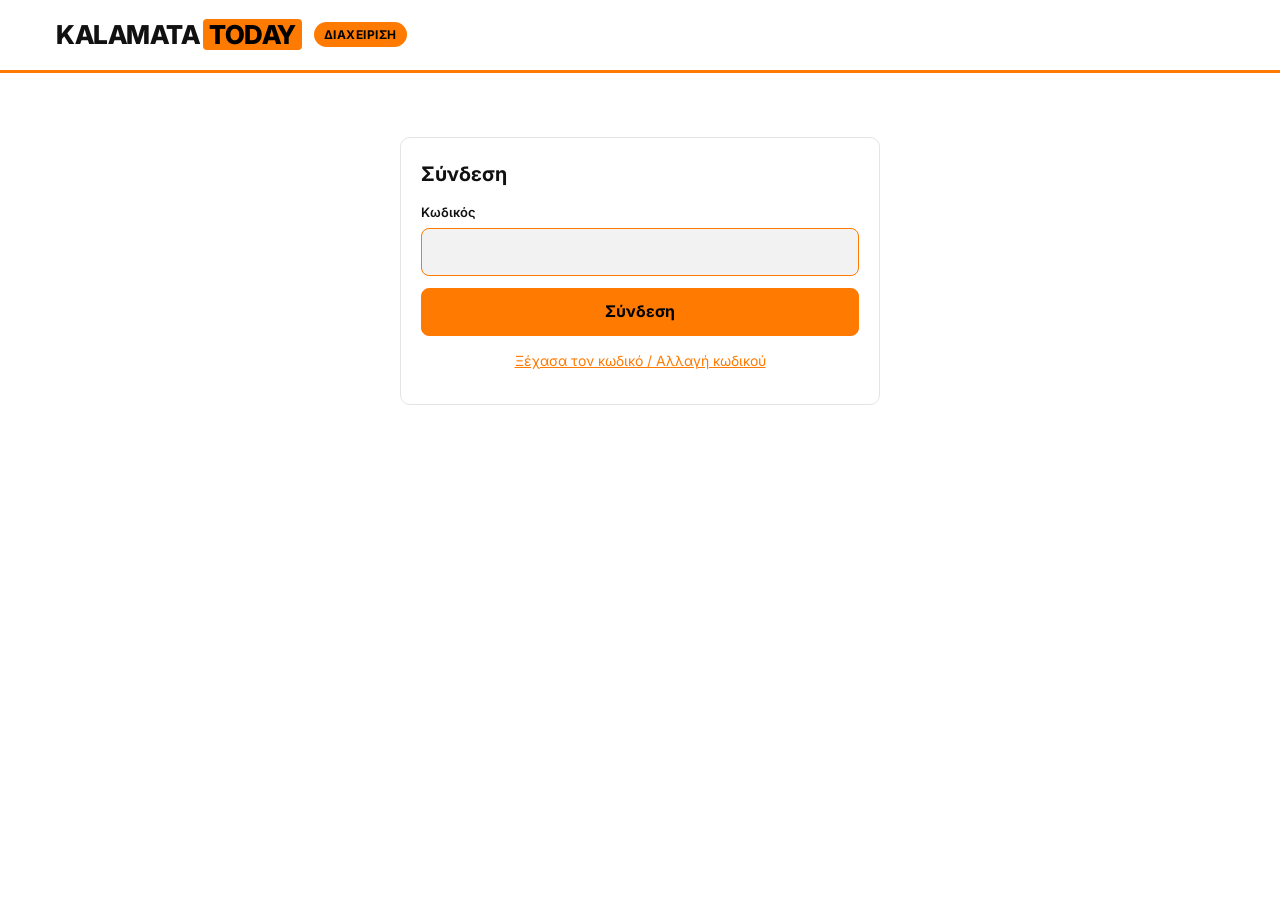
<file: admin.html>
<!DOCTYPE html>
<html lang="el">
<head>
  <meta charset="UTF-8">
  <meta name="viewport" content="width=device-width, initial-scale=1.0">
  <meta name="robots" content="noindex, nofollow">
  <title>Διαχείριση | Kalamata Today</title>
  <link rel="preconnect" href="https://fonts.googleapis.com">
  <link rel="preconnect" href="https://fonts.gstatic.com" crossorigin>
  <link href="https://fonts.googleapis.com/css2?family=Inter:wght@400;500;600;700;800&display=swap" rel="stylesheet">
  <link rel="stylesheet" href="style.css">
  <link rel="stylesheet" href="admin.css">
  <script>
    try { if (localStorage.getItem("theme") === "dark") document.documentElement.dataset.theme = "dark"; } catch (e) {}
  </script>
</head>
<body>

  <header class="header">
    <div class="container header-inner admin-header">
      <a href="index.html" class="logo" target="_blank" rel="noopener">
        <span class="logo-main">KALAMATA</span><span class="logo-accent">TODAY</span>
      </a>
      <span class="admin-badge">Διαχείριση</span>
      <button class="btn-ghost" id="logout" hidden>Αποσύνδεση</button>
    </div>
  </header>

  <main class="container admin">

    <!-- Σύνδεση -->
    <section class="panel login" id="login-view" hidden>
      <p class="msg" id="login-msg" hidden></p>

      <!-- Σύνδεση με κωδικό -->
      <div id="password-mode" hidden>
        <h1>Σύνδεση</h1>
        <form id="password-form">
          <label for="password">Κωδικός</label>
          <input type="password" id="password" autocomplete="current-password" required>
          <button type="submit" class="btn">Σύνδεση</button>
        </form>
        <p class="switch"><a href="#" id="to-setup">Ξέχασα τον κωδικό / Αλλαγή κωδικού</a></p>
      </div>

      <!-- Πρώτη ρύθμιση: token + νέος κωδικός -->
      <div id="setup-mode" hidden>
        <h1>Ρύθμιση κωδικού</h1>
        <p>Βάλτε <strong>μία φορά</strong> το κλειδί (token) του GitHub και διαλέξτε έναν κωδικό.
          Από εκεί και πέρα θα μπαίνετε μόνο με τον κωδικό, από οποιαδήποτε συσκευή.</p>
        <form id="setup-form">
          <label for="token">GitHub token</label>
          <input type="password" id="token" autocomplete="off" required placeholder="github_pat_...">
          <label for="new-password">Νέος κωδικός (τουλάχιστον 10 χαρακτήρες)</label>
          <input type="password" id="new-password" autocomplete="new-password" required minlength="10">
          <label for="new-password-2">Ξανά ο κωδικός</label>
          <input type="password" id="new-password-2" autocomplete="new-password" required minlength="10">
          <button type="submit" class="btn">Αποθήκευση και σύνδεση</button>
        </form>
        <p class="switch" id="to-password-wrap" hidden><a href="#" id="to-password">← Πίσω στη σύνδεση με κωδικό</a></p>
      </div>

      <details class="help" id="token-help" hidden>
        <summary>Πώς φτιάχνω token;</summary>
        <ol>
          <li>Ανοίξτε το <a href="https://github.com/settings/personal-access-tokens/new" target="_blank" rel="noopener">GitHub → Fine-grained token</a>.</li>
          <li><strong>Token name:</strong> Kalamata Today admin. <strong>Expiration:</strong> όσο θέλετε (π.χ. 1 χρόνο).</li>
          <li><strong>Repository access:</strong> Only select repositories → <strong>Kalamata-Today</strong>.</li>
          <li><strong>Permissions → Repository permissions → Contents:</strong> Read and write.</li>
          <li>Πατήστε <strong>Generate token</strong>, αντιγράψτε το και βάλτε το εδώ.</li>
        </ol>
      </details>
    </section>

    <!-- Πίνακας διαχείρισης -->
    <div id="app-view" hidden>
      <p class="msg" id="status" hidden></p>

      <!-- Πρωτοσέλιδο: τα 3 θέματα στην κορυφή του site -->
      <section class="panel">
        <h2>Πρωτοσέλιδο <span class="count">— έτσι φαίνεται τώρα η κορυφή του site</span></h2>
        <div class="front" id="front"></div>
        <p class="hint">Για να αλλάξετε ποιο θέμα μπαίνει πού, διαλέξτε «Θέση» στη λίστα ειδήσεων πιο κάτω.
          Οι θέσεις που μένουν «αυτόματα» παίρνουν τις πιο πρόσφατες ειδήσεις.</p>
      </section>

      <div class="admin-layout">
        <!-- Φόρμα είδησης -->
        <section class="panel">
          <h2 id="form-title">Νέα είδηση</h2>
          <form id="news-form">
            <label for="f-title">Τίτλος</label>
            <input type="text" id="f-title" required maxlength="160">

            <label for="f-excerpt">Περίληψη</label>
            <textarea id="f-excerpt" rows="4" required maxlength="600"></textarea>

            <label for="f-body">Πλήρες κείμενο <span class="hint">(προαιρετικό · αφήστε κενή γραμμή ανάμεσα στις παραγράφους)</span></label>
            <textarea id="f-body" rows="10" maxlength="20000"></textarea>

            <label for="f-featured">Θέση στο πρωτοσέλιδο</label>
            <select id="f-featured">
              <option value="">Αυτόματα (με βάση την ημερομηνία)</option>
              <option value="1">1 · Κεντρικό θέμα (μεγάλο)</option>
              <option value="2">2 · Δεξιά πάνω</option>
              <option value="3">3 · Δεξιά κάτω</option>
            </select>

            <div class="row">
              <div>
                <label for="f-category">Κατηγορία</label>
                <select id="f-category" required>
                  <option>Τοπικά</option>
                  <option>Πολιτική</option>
                  <option>Οικονομία</option>
                  <option>Αθλητικά</option>
                  <option>Πολιτισμός</option>
                  <option>Καιρός</option>
                </select>
              </div>
              <div>
                <label for="f-date">Ημερομηνία &amp; ώρα</label>
                <input type="datetime-local" id="f-date" required>
              </div>
            </div>

            <label for="f-image">Φωτογραφία</label>
            <div class="image-field">
              <div class="preview" id="preview"></div>
              <div>
                <input type="file" id="f-image" accept="image/*">
                <button type="button" class="btn-ghost small" id="remove-image" hidden>Αφαίρεση φωτογραφίας</button>
                <p class="hint">Μικραίνει αυτόματα πριν ανέβει.</p>
              </div>
            </div>

            <div class="actions">
              <button type="submit" class="btn" id="save-btn">Δημοσίευση</button>
              <button type="button" class="btn-ghost" id="cancel-edit" hidden>Ακύρωση</button>
            </div>
          </form>
        </section>

        <!-- Έκτακτα -->
        <section class="panel">
          <h2>Έκτακτα (ticker)</h2>
          <form id="breaking-form">
            <label for="f-breaking">Ένα θέμα ανά γραμμή</label>
            <textarea id="f-breaking" rows="6"></textarea>
            <div class="actions">
              <button type="submit" class="btn">Αποθήκευση έκτακτων</button>
            </div>
          </form>
        </section>
      </div>

      <!-- Λίστα ειδήσεων -->
      <section class="panel">
        <div class="list-head">
          <h2>Ειδήσεις <span class="count" id="count"></span></h2>
          <input type="search" id="list-search" placeholder="Αναζήτηση..." aria-label="Αναζήτηση ειδήσεων">
        </div>
        <p class="hint">Με τη σειρά που εμφανίζονται στο site: η νεότερη πρώτη. Για να ανεβάσετε μια είδηση,
          αλλάξτε την ημερομηνία και ώρα της ή βάλτε την στο πρωτοσέλιδο.</p>
        <ul class="news-list" id="news-list"></ul>
      </section>
    </div>
  </main>

  <script src="admin.js"></script>
</body>
</html>
</file>
<file: style.css>
:root {
  /* Φωτεινό θέμα (προεπιλογή) */
  --bg: #ffffff;
  --bar: #f5f5f5;
  --header-bg: rgba(255, 255, 255, 0.95);
  --surface: #ffffff;
  --surface-2: #f2f2f2;
  --border: #e4e4e4;
  --orange: #ff7a00;
  --orange-dark: #e06500;
  --text: #111111;
  --muted: #666666;
  --on-orange: #000000;
  --radius: 10px;
  color-scheme: light;
}

/* Σκοτεινό θέμα (διακόπτης) */
:root[data-theme="dark"] {
  --bg: #0b0b0b;
  --bar: #000000;
  --header-bg: rgba(11, 11, 11, 0.95);
  --surface: #151515;
  --surface-2: #1e1e1e;
  --border: #2a2a2a;
  --text: #f2f2f2;
  --muted: #a0a0a0;
  color-scheme: dark;
}

* { box-sizing: border-box; margin: 0; padding: 0; }

body {
  font-family: "Inter", system-ui, -apple-system, sans-serif;
  background: var(--bg);
  color: var(--text);
  line-height: 1.6;
  transition: background .3s, color .3s;
}

a { color: inherit; text-decoration: none; }

[hidden] { display: none !important; }

.container {
  max-width: 1200px;
  margin: 0 auto;
  padding: 0 16px;
}

/* Top bar */
.topbar {
  background: var(--bar);
  border-bottom: 1px solid var(--border);
  font-size: 13px;
  color: var(--muted);
}
.topbar-inner {
  display: flex;
  justify-content: space-between;
  padding: 6px 16px;
}
.weather strong { color: var(--orange); }

/* Header */
.header {
  position: sticky;
  top: 0;
  z-index: 100;
  background: var(--header-bg);
  backdrop-filter: blur(8px);
  border-bottom: 3px solid var(--orange);
}
.header-inner {
  display: flex;
  align-items: center;
  gap: 24px;
  padding: 14px 16px;
}
.logo {
  font-weight: 800;
  font-size: 26px;
  letter-spacing: -0.5px;
  white-space: nowrap;
}
.logo-main { color: var(--text); }
.logo-accent {
  color: var(--on-orange);
  background: var(--orange);
  padding: 0 6px;
  margin-left: 4px;
  border-radius: 4px;
}
.nav {
  display: flex;
  gap: 4px;
  flex: 1;
}
.nav a {
  padding: 8px 12px;
  font-weight: 600;
  font-size: 15px;
  border-radius: 6px;
  color: var(--muted);
  transition: color .2s, background .2s;
}
.nav a:hover { color: var(--text); background: var(--surface-2); }
.nav a.active { color: var(--orange); }

.search input {
  background: var(--surface-2);
  border: 1px solid var(--border);
  color: var(--text);
  padding: 8px 14px;
  border-radius: 20px;
  width: 180px;
  font: inherit;
  font-size: 14px;
}
.search input:focus { outline: none; border-color: var(--orange); }

.nav { order: 1; }
.search { order: 2; }

/* Διακόπτης θέματος */
.theme-toggle {
  order: 3;
  display: flex;
  align-items: center;
  gap: 8px;
  background: none;
  border: none;
  cursor: pointer;
  color: var(--text);
  font: inherit;
  font-size: 18px;
  padding: 4px;
}
.theme-toggle .track {
  width: 46px;
  height: 26px;
  border-radius: 13px;
  background: var(--surface-2);
  border: 1px solid var(--border);
  position: relative;
  transition: background .3s;
}
.theme-toggle .thumb {
  position: absolute;
  top: 2px;
  left: 2px;
  width: 20px;
  height: 20px;
  border-radius: 50%;
  background: var(--orange);
  transition: transform .3s;
}

.theme-toggle .icon { display: block; flex-shrink: 0; }
[data-theme="dark"] .theme-toggle .thumb { transform: translateX(20px); }
.theme-toggle:focus-visible { outline: 2px solid var(--orange); outline-offset: 2px; border-radius: 6px; }

.menu-toggle {
  order: 4;
  display: none;
  background: none;
  border: none;
  color: var(--orange);
  font-size: 26px;
  cursor: pointer;
  margin-left: auto;
}

/* Ticker */
.ticker {
  background: var(--surface);
  border-bottom: 1px solid var(--border);
}
.ticker-inner {
  display: flex;
  align-items: center;
  gap: 12px;
  padding: 8px 16px;
  overflow: hidden;
}
.ticker-label {
  background: var(--orange);
  color: var(--on-orange);
  font-weight: 800;
  font-size: 12px;
  padding: 4px 10px;
  border-radius: 4px;
  flex-shrink: 0;
}
.ticker-track { overflow: hidden; flex: 1; }
.ticker-content {
  display: inline-block;
  white-space: nowrap;
  animation: scroll 40s linear infinite;
  font-size: 14px;
}
.ticker-content span { margin-right: 48px; }
.ticker-content span::before { content: "● "; color: var(--orange); }
@keyframes scroll {
  from { transform: translateX(0); }
  to { transform: translateX(-50%); }
}

/* Hero */
.hero {
  margin: 28px 0 0;
  display: grid;
  grid-template-columns: 2fr 1fr;
  gap: 16px;
}
.hero-main, .hero-side > a {
  position: relative;
  border-radius: var(--radius);
  overflow: hidden;
  display: flex;
  align-items: flex-end;
  cursor: pointer;
}
.hero-main { min-height: 420px; }
.hero-side { display: grid; gap: 16px; }
.hero-side > a { min-height: 202px; }
.hero .overlay {
  position: relative;
  padding: 24px;
  width: 100%;
  background: linear-gradient(transparent, rgba(0,0,0,.9) 60%);
}
.hero-main h1 { font-size: 32px; line-height: 1.2; margin: 8px 0; }
.hero-side h3 { font-size: 18px; line-height: 1.3; margin-top: 6px; }
.hero .overlay { color: #fff; }
.hero p { color: #ddd; }

/* Image placeholders */
.img {
  position: absolute;
  inset: 0;
  background-size: cover;
  background-position: center;
  transition: transform .4s;
}
a:hover .img { transform: scale(1.05); }

.tag {
  display: inline-block;
  background: var(--orange);
  color: var(--on-orange);
  font-size: 11px;
  font-weight: 700;
  text-transform: uppercase;
  padding: 3px 8px;
  border-radius: 4px;
  letter-spacing: .5px;
}

/* Καιρός */
.weather-panel { margin-top: 28px; }
.weather-status { color: var(--muted); padding: 16px 0; }
.weather-today {
  display: flex;
  flex-wrap: wrap;
  align-items: center;
  justify-content: space-between;
  gap: 24px;
  padding: 24px;
  border-radius: var(--radius);
  background: linear-gradient(135deg, var(--orange), var(--orange-dark));
  color: #000;
}
.today-main { display: flex; align-items: center; gap: 16px; }
.today-icon { font-size: 64px; line-height: 1; }
.today-temp { font-size: 52px; font-weight: 800; line-height: 1; }
.today-desc { font-size: 18px; font-weight: 600; }
.today-details {
  display: grid;
  grid-template-columns: repeat(2, minmax(120px, auto));
  gap: 12px 32px;
}
.today-details dt { font-size: 12px; text-transform: uppercase; letter-spacing: .5px; opacity: .75; }
.today-details dd { font-size: 18px; font-weight: 700; }
.forecast {
  display: grid;
  grid-template-columns: repeat(7, minmax(0, 1fr));
  gap: 10px;
  margin-top: 16px;
}
.day {
  display: flex;
  flex-direction: column;
  align-items: center;
  gap: 4px;
  padding: 14px 6px;
  background: var(--surface);
  border: 1px solid var(--border);
  border-radius: var(--radius);
  text-align: center;
}
.day-name { font-weight: 700; font-size: 14px; text-transform: capitalize; }
.day-date { color: var(--muted); font-size: 12px; }
.day-icon { font-size: 30px; margin: 4px 0; }
.day-temp { font-size: 14px; font-variant-numeric: tabular-nums; }
.day-temp strong { color: var(--orange); }
.day-rain { color: var(--muted); font-size: 12px; }
.weather-source { color: var(--muted); font-size: 12px; margin-top: 10px; }
.weather-source a { color: var(--orange); }

/* Layout */
.layout {
  margin-top: 28px;
  display: grid;
  grid-template-columns: 1fr 320px;
  gap: 32px;
  margin-bottom: 48px;
}
.section-head {
  border-bottom: 2px solid var(--border);
  margin-bottom: 20px;
}
.section-head h2 {
  display: inline-block;
  font-size: 20px;
  padding-bottom: 8px;
  border-bottom: 3px solid var(--orange);
  margin-bottom: -2px;
}

/* Cards */
.grid {
  display: grid;
  grid-template-columns: repeat(auto-fill, minmax(260px, 1fr));
  gap: 20px;
}
.card {
  display: block;
  background: var(--surface);
  border: 1px solid var(--border);
  border-radius: var(--radius);
  overflow: hidden;
  cursor: pointer;
  transition: border-color .2s, transform .2s;
}
.card:hover { border-color: var(--orange); transform: translateY(-3px); }
.card-img { position: relative; height: 160px; overflow: hidden; }
.card-body { padding: 16px; }
.card h3 { font-size: 17px; line-height: 1.35; margin: 8px 0; }
.card:hover h3 { color: var(--orange); }
.card p { color: var(--muted); font-size: 14px; }
.meta { color: var(--muted); font-size: 12px; margin-top: 10px; }
.empty { color: var(--muted); padding: 24px 0; }

/* Σελίδα άρθρου */
.main-col { min-width: 0; }
.back {
  display: inline-block;
  color: var(--orange);
  font-weight: 600;
  margin-bottom: 20px;
}
.back:hover { text-decoration: underline; }
.article { max-width: 720px; }
.article h1 {
  font-size: 34px;
  line-height: 1.2;
  margin: 12px 0 8px;
  text-wrap: balance;
}
.article .meta { margin: 0 0 20px; }
.article-img {
  position: relative;
  aspect-ratio: 16 / 9;
  max-width: 100%;
  border-radius: var(--radius);
  overflow: hidden;
  margin-bottom: 24px;
}
.article p { font-size: 18px; line-height: 1.75; margin-bottom: 18px; }
.article .lead { font-size: 20px; font-weight: 600; }
.related-head { margin-top: 40px; }

/* Sidebar */
.sidebar { display: flex; flex-direction: column; gap: 24px; }
.widget {
  background: var(--surface);
  border: 1px solid var(--border);
  border-radius: var(--radius);
  padding: 20px;
}
.widget h3 {
  font-size: 16px;
  margin-bottom: 14px;
  padding-left: 10px;
  border-left: 4px solid var(--orange);
}
.popular { list-style: none; counter-reset: pop; }
.popular li {
  counter-increment: pop;
  display: flex;
  gap: 12px;
  padding: 10px 0;
  border-bottom: 1px solid var(--border);
  font-size: 14px;
  font-weight: 500;
  cursor: pointer;
}
.popular li:last-child { border-bottom: none; }
.popular li::before {
  content: counter(pop);
  color: var(--orange);
  font-weight: 800;
  font-size: 22px;
  line-height: 1;
  min-width: 20px;
}
.popular li:hover { color: var(--orange); }
.popular a:hover { text-decoration: underline; }

.newsletter p { color: var(--muted); font-size: 14px; margin-bottom: 12px; }
.newsletter form { display: flex; flex-direction: column; gap: 8px; }
.newsletter input {
  background: var(--bg);
  border: 1px solid var(--border);
  color: var(--text);
  padding: 10px 12px;
  border-radius: 6px;
  font: inherit;
}
.newsletter input:focus { outline: none; border-color: var(--orange); }
.newsletter button {
  background: var(--orange);
  color: var(--on-orange);
  border: none;
  padding: 10px;
  border-radius: 6px;
  font: inherit;
  font-weight: 700;
  cursor: pointer;
}
.newsletter button:hover { background: var(--orange-dark); }
.form-msg { color: var(--orange) !important; margin: 10px 0 0 !important; }

/* Footer */
.footer {
  background: var(--bar);
  border-top: 3px solid var(--orange);
  padding-top: 40px;
}
.footer-inner {
  display: grid;
  grid-template-columns: 2fr 1fr 1fr;
  gap: 32px;
  padding-bottom: 32px;
}
.footer p { color: var(--muted); margin-top: 10px; font-size: 14px; }
.footer h4 { color: var(--orange); margin-bottom: 10px; }
.footer ul { list-style: none; }
.footer li { color: var(--muted); font-size: 14px; padding: 3px 0; }
.footer a:hover { color: var(--orange); }
.copyright {
  text-align: center;
  color: var(--muted);
  font-size: 13px;
  padding: 16px;
  border-top: 1px solid var(--border);
}

/* Responsive */
@media (max-width: 1320px) {
  .theme-toggle .icon { display: none; }
  .header-inner { gap: 16px; }
  .search input { width: 150px; }
}
@media (max-width: 960px) {
  .layout { grid-template-columns: 1fr; }
  .hero { grid-template-columns: 1fr; }
  .search { display: none; }
}
@media (max-width: 1100px) {
  .header-inner { flex-wrap: wrap; gap: 12px; }
  .search { display: none; }
  .menu-toggle { display: block; margin-left: 0; }
  .theme-toggle { margin-left: auto; }
  .nav {
    order: 5;
    display: none;
    flex-direction: column;
    flex-basis: 100%;
  }
  .nav.open { display: flex; }
}
@media (max-width: 900px) {
  .forecast { grid-template-columns: repeat(4, minmax(0, 1fr)); }
}
@media (max-width: 760px) {
  .logo { font-size: 22px; }
  .forecast { grid-template-columns: repeat(2, minmax(0, 1fr)); }
  .today-temp { font-size: 42px; }
  .article h1 { font-size: 26px; }
  .article p { font-size: 17px; }
  .hero-main { min-height: 320px; }
  .hero-main h1 { font-size: 24px; }
  .footer-inner { grid-template-columns: 1fr; }
}
</file>
<file: admin.css>
/* Σελίδα διαχείρισης — χρησιμοποιεί τα χρώματα του style.css */

.admin-header { gap: 12px; }
.admin-badge {
  background: var(--orange);
  color: var(--on-orange);
  font-size: 12px;
  font-weight: 700;
  padding: 3px 10px;
  border-radius: 999px;
  text-transform: uppercase;
  letter-spacing: .5px;
}
#logout { margin-left: auto; }

.admin { padding-top: 24px; padding-bottom: 48px; }

.panel {
  background: var(--surface);
  border: 1px solid var(--border);
  border-radius: var(--radius);
  padding: 20px;
  margin-bottom: 24px;
}
.panel h1, .panel h2 { font-size: 20px; margin-bottom: 12px; }

.login { max-width: 480px; margin: 40px auto; }
.login p { color: var(--muted); margin-bottom: 12px; }

.admin-layout {
  display: grid;
  grid-template-columns: 2fr 1fr;
  gap: 24px;
  align-items: start;
}
.admin-layout .panel { margin-bottom: 0; min-width: 0; }
.row > *, .image-field > * { min-width: 0; }
#app-view > .admin-layout { margin-bottom: 24px; }

label {
  display: block;
  font-size: 13px;
  font-weight: 600;
  margin: 12px 0 6px;
}
input[type="text"], input[type="password"], input[type="datetime-local"], input[type="search"],
textarea, select {
  width: 100%;
  font: inherit;
  color: var(--text);
  background: var(--surface-2);
  border: 1px solid var(--border);
  border-radius: 8px;
  padding: 10px 12px;
}
textarea { resize: vertical; }
input:focus, textarea:focus, select:focus { outline: none; border-color: var(--orange); }
input[type="file"] { font: inherit; font-size: 14px; max-width: 100%; }

.row { display: grid; grid-template-columns: 1fr 1fr; gap: 12px; }

.btn, .btn-ghost {
  font: inherit;
  font-weight: 700;
  border-radius: 8px;
  padding: 10px 18px;
  cursor: pointer;
}
.btn { background: var(--orange); color: var(--on-orange); border: 1px solid var(--orange); }
.btn:hover { background: var(--orange-dark); }
.btn:disabled { opacity: .6; cursor: wait; }
.btn-ghost { background: transparent; color: var(--text); border: 1px solid var(--border); }
.btn-ghost:hover { border-color: var(--orange); color: var(--orange); }
.btn-ghost.small { padding: 6px 10px; font-size: 13px; margin-top: 8px; }
.btn-ghost.danger:hover { border-color: #d33; color: #d33; }

.actions { display: flex; gap: 10px; margin-top: 16px; flex-wrap: wrap; }
.login .btn { margin-top: 12px; width: 100%; }

.image-field { display: flex; gap: 14px; align-items: flex-start; }
.preview {
  width: 140px;
  height: 94px;
  flex-shrink: 0;
  border-radius: 8px;
  background: linear-gradient(135deg, var(--orange), #1a1a1a) center / cover no-repeat;
  border: 1px solid var(--border);
}
.hint { color: var(--muted); font-size: 12px; margin-top: 6px; }

.msg {
  border-radius: 8px;
  padding: 10px 14px;
  margin-bottom: 16px;
  font-weight: 500;
  background: var(--surface-2);
  border-left: 4px solid var(--orange);
}
.msg.error { border-left-color: #d33; }
.msg.ok { border-left-color: #2a9d4b; }

.help { margin-top: 16px; font-size: 14px; }
.help summary { cursor: pointer; color: var(--orange); font-weight: 600; }
.help ol { padding-left: 20px; margin-top: 8px; display: grid; gap: 6px; }
.help a { color: var(--orange); text-decoration: underline; }

.list-head { display: flex; justify-content: space-between; align-items: center; gap: 12px; flex-wrap: wrap; margin-bottom: 8px; }
.list-head h2 { margin: 0; }
.list-head input { max-width: 260px; }
.count { color: var(--muted); font-weight: 500; font-size: 15px; }

.news-list { list-style: none; }
.news-list li {
  display: flex;
  align-items: center;
  gap: 14px;
  padding: 12px 0;
  border-top: 1px solid var(--border);
}
.news-list .thumb {
  width: 72px;
  height: 48px;
  flex-shrink: 0;
  border-radius: 6px;
  background-size: cover;
  background-position: center;
}
.news-list .info { flex: 1; min-width: 0; }
.news-list .info strong { display: block; overflow: hidden; text-overflow: ellipsis; white-space: nowrap; }
.news-list .info span { color: var(--muted); font-size: 13px; }
.news-list .btns { display: flex; gap: 6px; }
.news-list .btns button { padding: 6px 10px; font-size: 13px; }
.news-list li.editing { background: var(--surface-2); }

@media (max-width: 800px) {
  .admin-layout { grid-template-columns: 1fr; }
  .row { grid-template-columns: 1fr; }
  .list-head input { max-width: none; }
  .news-list li { flex-wrap: wrap; }
  .news-list .info { flex-basis: calc(100% - 86px); }
  .news-list .btns { margin-left: 86px; }
  .image-field { flex-direction: column; }
  .preview { width: 100%; height: 160px; }
}

/* Σύνδεση */
.switch { margin-top: 14px; font-size: 14px; text-align: center; }
.switch a { color: var(--orange); text-decoration: underline; }

/* Πρωτοσέλιδο */
.front {
  display: grid;
  grid-template-columns: 2fr 1fr;
  grid-template-rows: auto auto;
  gap: 12px;
  margin-bottom: 10px;
}
.slot {
  display: flex;
  flex-direction: column;
  border: 1px solid var(--border);
  border-radius: 8px;
  overflow: hidden;
  background: var(--surface-2);
}
.slot-1 { grid-row: span 2; }
.slot-img {
  position: relative;
  height: 90px;
  background: linear-gradient(135deg, var(--orange), #1a1a1a) center / cover no-repeat;
}
.slot-1 .slot-img { height: 200px; }
.slot-num {
  position: absolute;
  top: 8px;
  left: 8px;
  width: 28px;
  height: 28px;
  display: grid;
  place-items: center;
  border-radius: 50%;
  background: var(--orange);
  color: var(--on-orange);
  font-weight: 800;
}
.slot-body { padding: 10px 12px; display: grid; gap: 2px; }
.slot-name { font-size: 12px; font-weight: 700; text-transform: uppercase; letter-spacing: .5px; color: var(--orange); }
.slot-body strong { line-height: 1.3; }
.slot-mode { font-size: 12px; color: var(--muted); }
.slot-mode.chosen { color: var(--text); font-weight: 600; }

/* Λίστα: σειρά, σήμα πρωτοσέλιδου, επιλογή θέσης */
.news-list .pos {
  width: 26px;
  flex-shrink: 0;
  text-align: center;
  font-weight: 800;
  color: var(--muted);
  font-variant-numeric: tabular-nums;
}
.news-list .info .badge {
  display: inline-block;
  margin-left: 6px;
  font-size: 11px;
  font-weight: 700;
  color: var(--on-orange);
  background: var(--orange);
  border-radius: 999px;
  padding: 1px 8px;
}
.slot-select {
  display: flex;
  align-items: center;
  gap: 6px;
  margin: 0;
  font-size: 12px;
  color: var(--muted);
}
.slot-select select { width: auto; padding: 6px 8px; font-size: 13px; }
.list-head + .hint { margin-bottom: 8px; }

@media (max-width: 800px) {
  .front { grid-template-columns: 1fr; }
  .slot-1 { grid-row: auto; }
  .slot-1 .slot-img { height: 140px; }
  .news-list .info { flex-basis: calc(100% - 126px); }
  .slot-select, .news-list .btns { margin-left: 40px; }
  .news-list .slot-select + .btns { margin-left: 0; }
}
</file>
